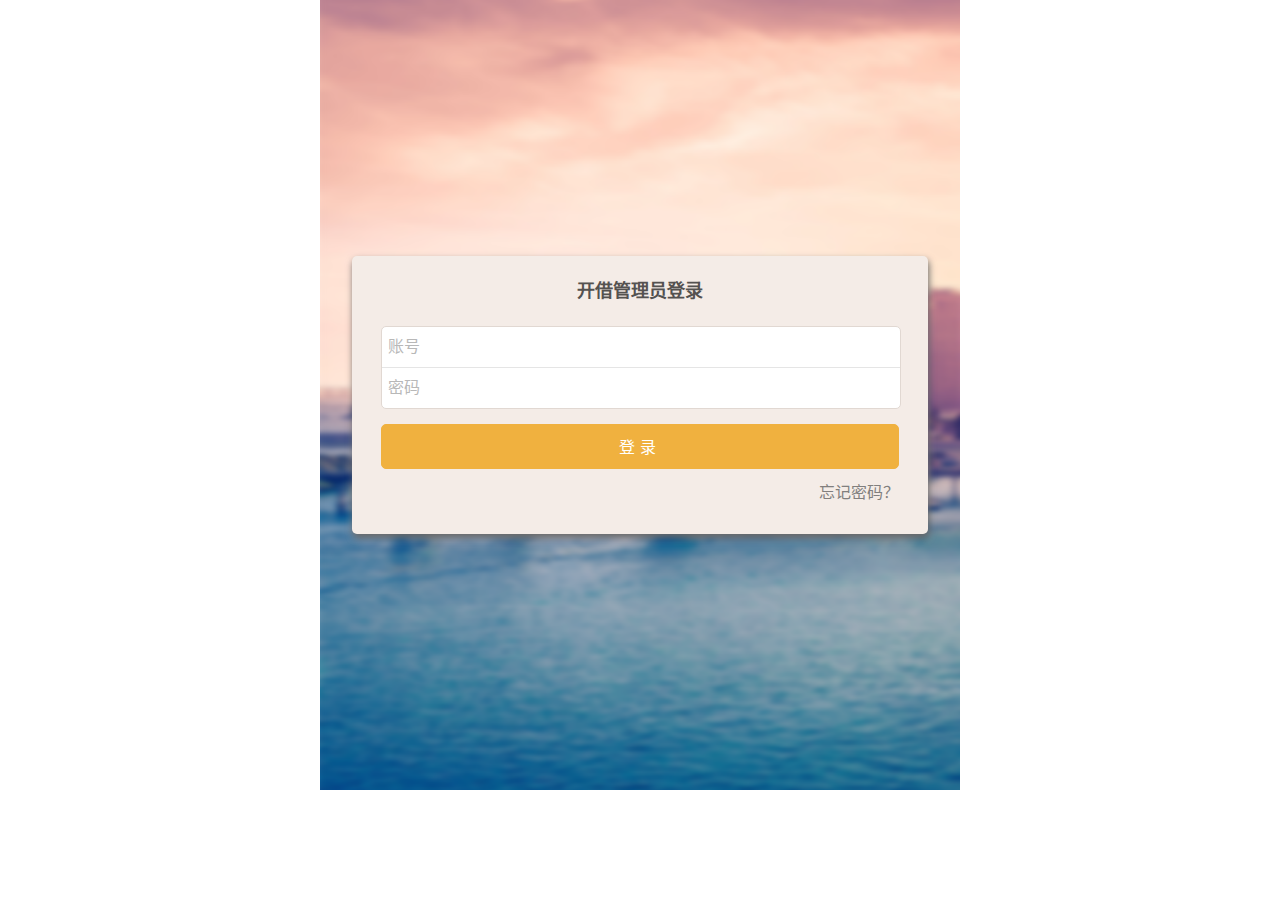
<file: index.html>
<!DOCTYPE html>
<html lang="zh-cn">
<head>
	<meta charset="UTF-8">
	<title>开借</title>
	<meta name="viewport" content="user-scalable=no,initial-scale=1.0,maximum-scale=1.0,width=device-width">
	<link rel="stylesheet" type="text/css" href="css/reset.css">
	<link rel="stylesheet" type="text/css" href="css/login.css">
</head>
<body>
	<div class="login_bg clearfix">
		<form action="">
		<div class="login_ban clearfix">
			<h2>开借管理员登录</h2>
			<div class="login_content">
				<p style="border-bottom: 1px solid #e5e5e5;" class="clearfix">
					<label for="username">账号</label>
					<input type="text" id="username" name="uname">
				</p>
				<p class="clearfix">
					<label for="password">密码</label>
					<input type="password" id="password" name="upass" >
				</p>				
			</div>
			<div class="login_submit">
				<input type="submit" value="登录">
			</div>
			<div class="login_forget">
				<a href="">忘记密码？</a>
			</div>
		</div>
		</form>
	</div>
</body>
</html>
</file>
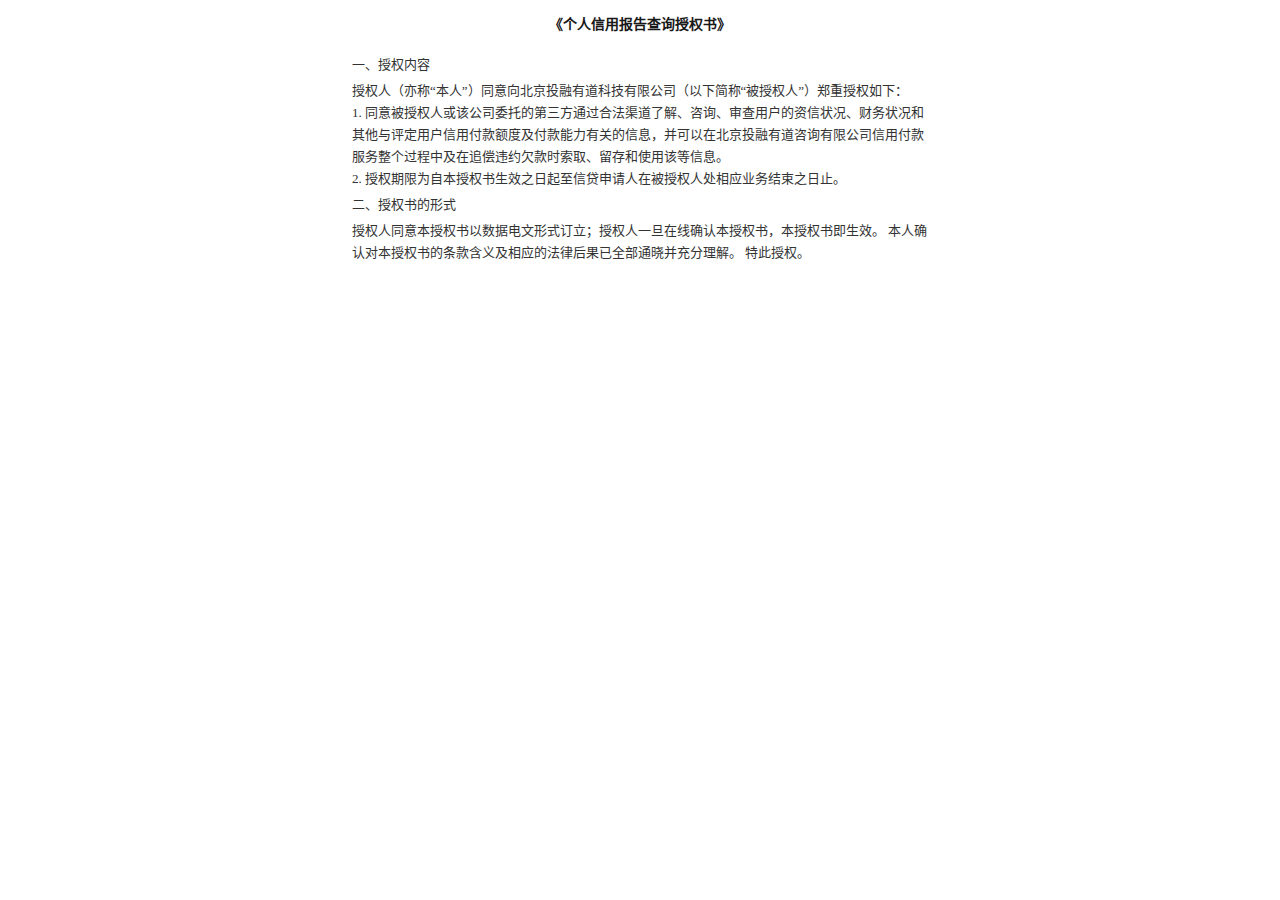
<file: agreement.html>
<!DOCTYPE html>
<html lang="zh-cn">
<head>
	<meta charset="UTF-8">
	<title>《个人信用报告查询授权书》</title>
	<meta name="viewport" content="user-scalable=no,initial-scale=1.0,maximum-scale=1.0,width=device-width">
	<link rel="stylesheet" type="text/css" href="css/reset.css">
	<link rel="stylesheet" type="text/css" href="css/search.css">
</head>
<body>
	<div class="agreement_all">
		<h2>《个人信用报告查询授权书》</h2>
		<div>
			<h3>一、授权内容</h3>
			<p>授权人（亦称“本人”）同意向北京投融有道科技有限公司（以下简称“被授权人”）郑重授权如下：</p>
			<p>
				1. 同意被授权人或该公司委托的第三方通过合法渠道了解、咨询、审查用户的资信状况、财务状况和其他与评定用户信用付款额度及付款能力有关的信息，并可以在北京投融有道咨询有限公司信用付款服务整个过程中及在追偿违约欠款时索取、留存和使用该等信息。
			</p>
			<p>
				2. 授权期限为自本授权书生效之日起至信贷申请人在被授权人处相应业务结束之日止。 				
			</p>
			<h3>二、授权书的形式</h3>
			<p>
				授权人同意本授权书以数据电文形式订立；授权人一旦在线确认本授权书，本授权书即生效。 本人确认对本授权书的条款含义及相应的法律后果已全部通晓并充分理解。 特此授权。
			</p>
		</div>
	</div>
</body>
</html>
</file>
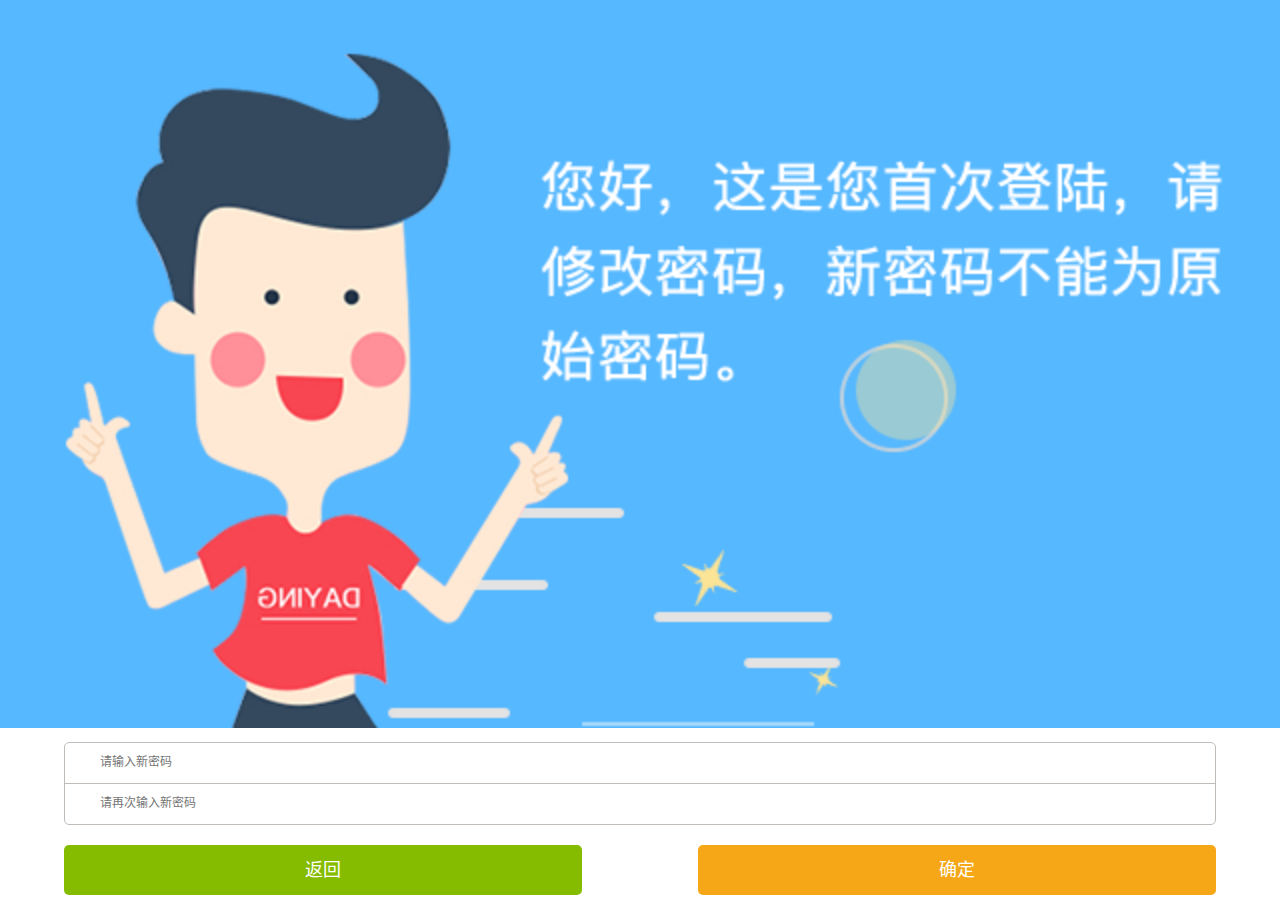
<file: modifyone.html>
<!DOCTYPE html>
<html lang="zh-cn">
<head>
	<meta charset="UTF-8">
	<title>修改密码</title>
	<meta name="viewport" content="user-scalable=no,initial-scale=1.0,maximum-scale=1.0,width=device-width">
	<link rel="stylesheet" type="text/css" href="css/reset.css">
	<link rel="stylesheet" type="text/css" href="css/modify.css">
</head>
<body>
	<div class="modify">
		<div class="modify_bg">
			<img src="images/modify_bg2.png" >
		</div>
		<div class="modify_content">
			<div class="modify-form">
				<form action="">
					<p>
						<input type="password" name="" id="" placeholder="请输入新密码" >
					</p>
					<p style="border:none">
						<input type="password" name="" id="" placeholder="请再次输入新密码" >
					</p>
				</form>
			</div>
			<div class="modify_btn">
				<a href="" class="sure">返回</a>
				<a href="" class="next">确定</a>
			</div>
		</div>
	</div>
</body>
</html>
</file>
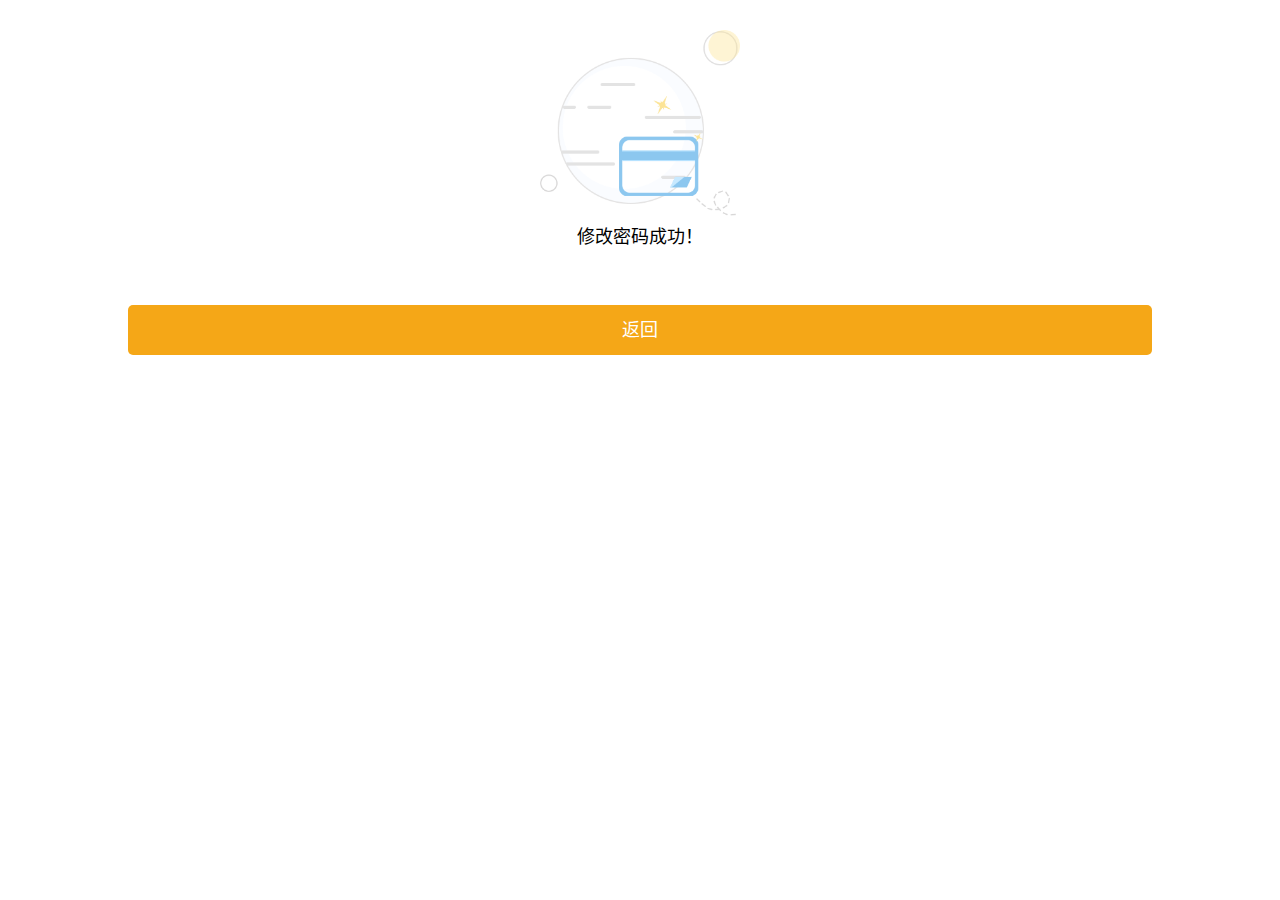
<file: modifysuccess.html>
<!DOCTYPE html>
<html lang="zh-cn">
<head>
	<meta charset="UTF-8">
	<title></title>
	<meta name="viewport" content="user-scalable=no,initial-scale=1.0,maximum-scale=1.0,width=device-width">
	<link rel="stylesheet" type="text/css" href="css/reset.css">
	<link rel="stylesheet" type="text/css" href="css/modify.css">
</head>
<body>
	<div class="result_all">
		<div class="result_part1">
			<img src="images/m-success.png" height="186" width="200">			
		</div>
		<p>
			修改密码成功！
		</p>		
		<div class="result_btn">
			<a href="" >返回</a>			
		</div>
		
	</div>
</body>
</html>
</file>
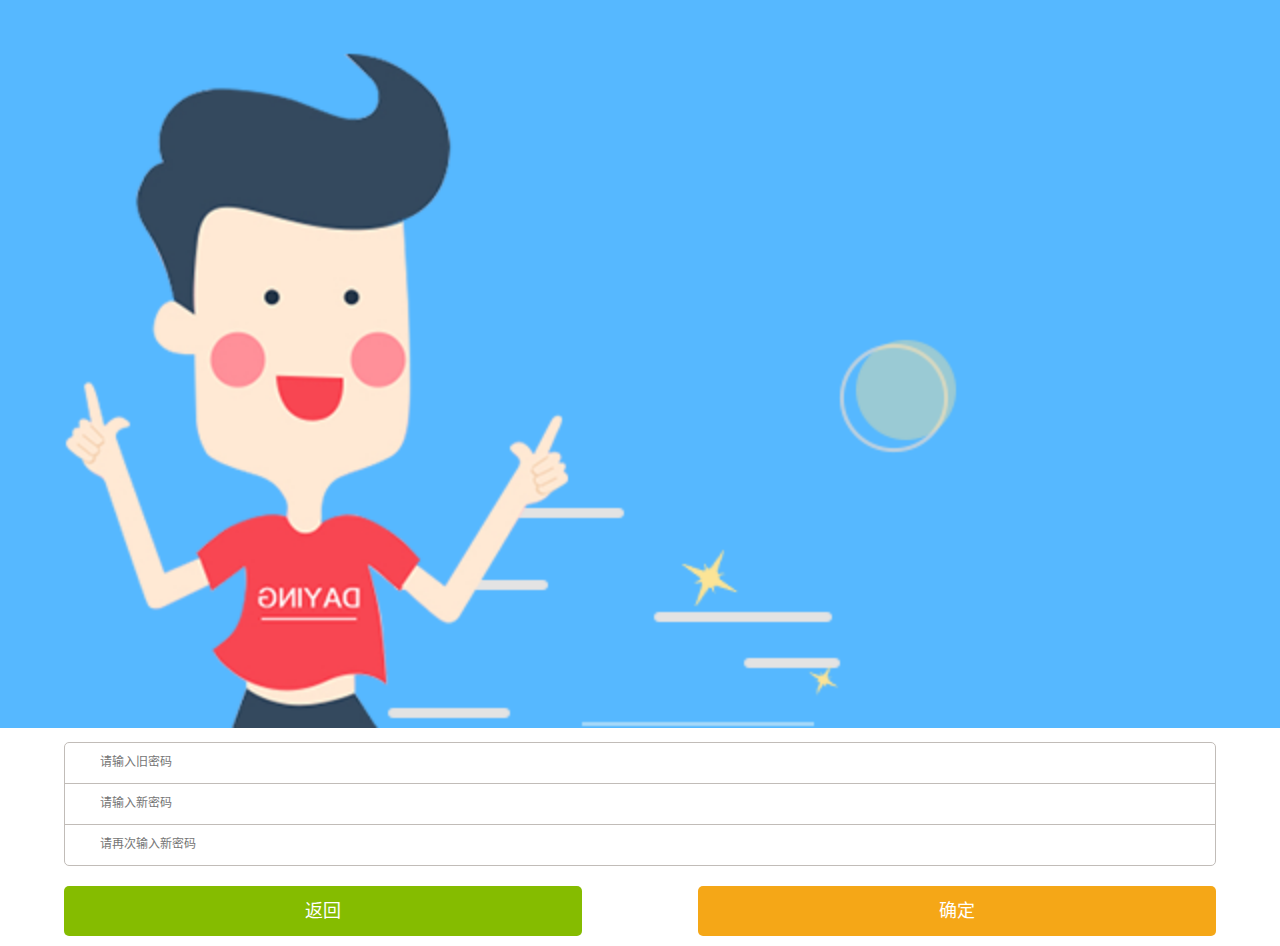
<file: modifytwo.html>
<!DOCTYPE html>
<html lang="zh-cn">
<head>
	<meta charset="UTF-8">
	<title>修改密码</title>
	<meta name="viewport" content="user-scalable=no,initial-scale=1.0,maximum-scale=1.0,width=device-width">
	<link rel="stylesheet" type="text/css" href="css/reset.css">
	<link rel="stylesheet" type="text/css" href="css/modify.css">
</head>
<body>
	<div class="modify">
		<div class="modify_bg">
			<img src="images/modify_bg.png" >
		</div>
		<div class="modify_content">
			<div class="modify-form">
				<form action="">
					<p>
						<input type="password" name="" id="" placeholder="请输入旧密码" >
					</p>
					<p>
						<input type="password" name="" id="" placeholder="请输入新密码" >
					</p>
					<p style="border:none">
						<input type="password" name="" id="" placeholder="请再次输入新密码" >
					</p>					
				</form>
			</div>
			<div class="modify_btn">
				<a href="" class="sure">返回</a>
				<a href="" class="next">确定</a>
			</div>
		</div>
	</div>
</body>
</html>
</file>
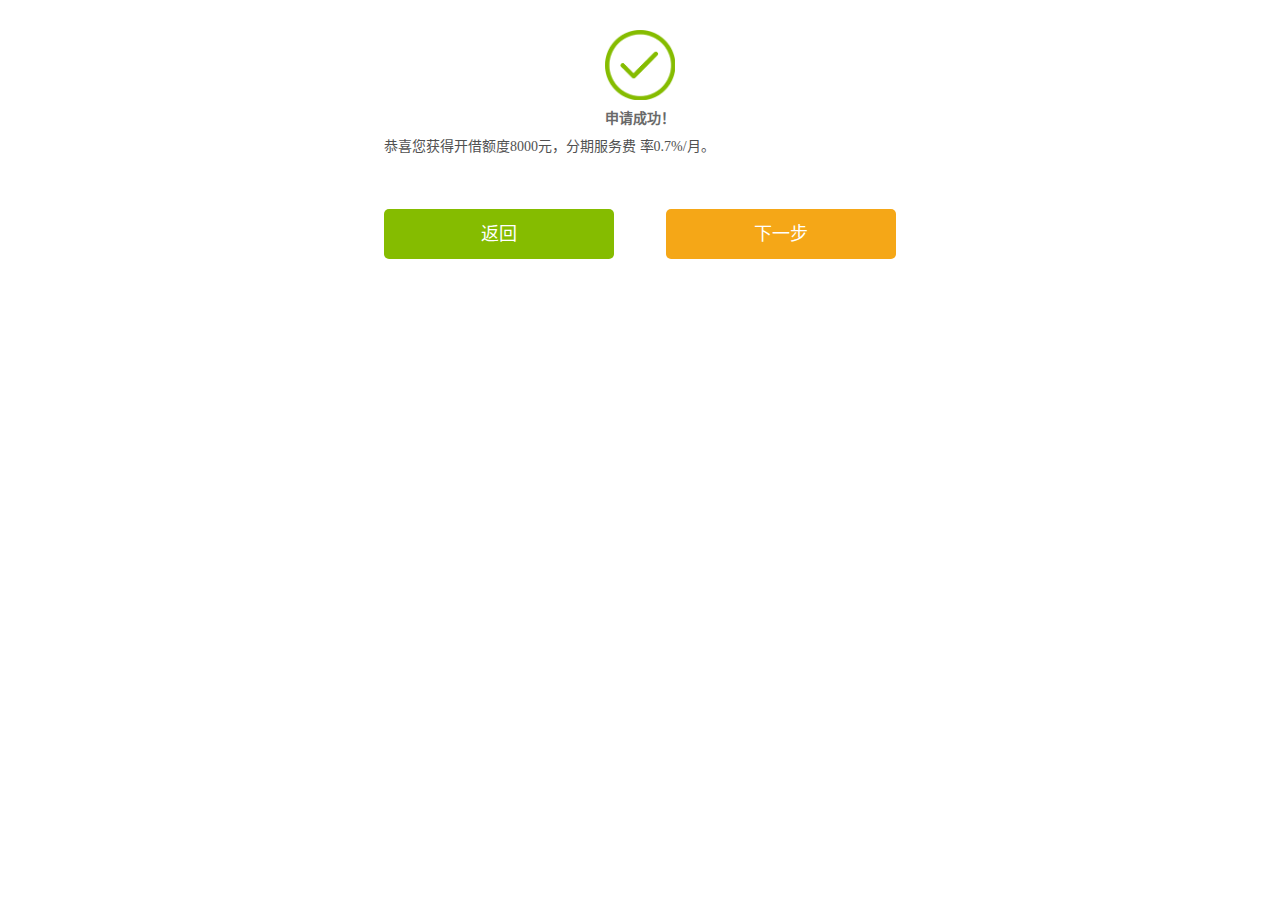
<file: result.html>
<!DOCTYPE html>
<html lang="zh-cn">
<head>
	<meta charset="UTF-8">
	<title>欢迎您申请开借</title>
	<meta name="viewport" content="user-scalable=no,initial-scale=1.0,maximum-scale=1.0,width=device-width">
	<link rel="stylesheet" type="text/css" href="css/reset.css">
	<link rel="stylesheet" type="text/css" href="css/search.css">
</head>
<body>
	<div class="result_all">
		<div class="result_part1">
			<img src="images/success.png" height="70" width="70">
			<img src="images/kong.png" height="120" width="110" style="display:none;">
		</div>
		<h2>申请成功！</h2>
		<p>
			恭喜您获得开借额度8000元，分期服务费
			率0.7%/月。
		</p>
		<p style="text-align:center;display:none">
			您提交的数据需要人工审核请耐心等候！
		</p>
		<div class="result_btn">
			<a href="" class="sure">返回</a>
			<a href="" class="next">下一步</a>
		</div>
		
	</div>
</body>
</html>
</file>
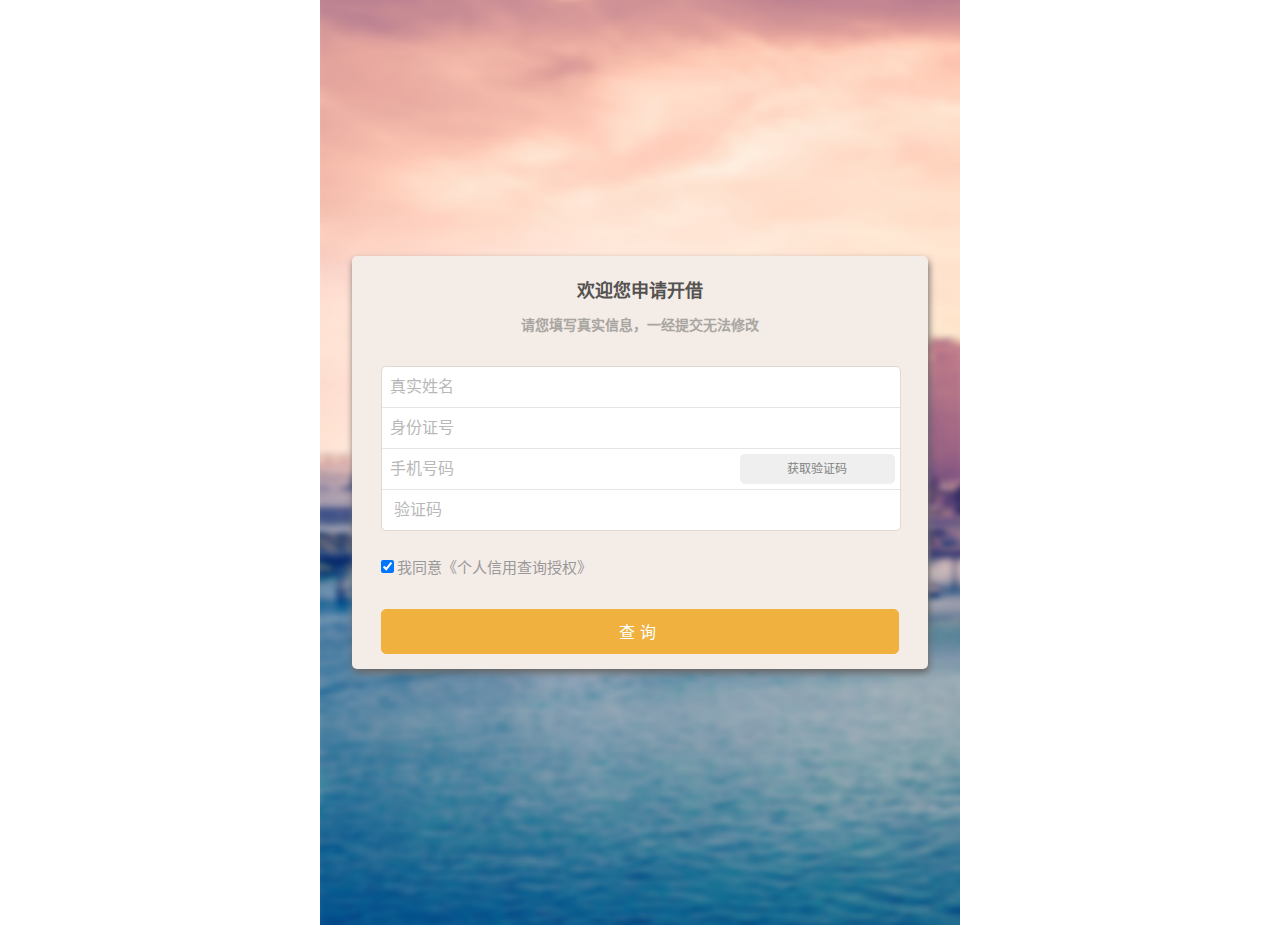
<file: search.html>
<!DOCTYPE html>
<html lang="zh-cn">
<head>
	<meta charset="UTF-8">
	<title>欢迎您申请开借</title>
	<meta name="viewport" content="user-scalable=no,initial-scale=1.0,maximum-scale=1.0,width=device-width">
	<link rel="stylesheet" type="text/css" href="css/reset.css">
	<link rel="stylesheet" type="text/css" href="css/search.css">
</head>
<body>
	<div class="login_bg clearfix">
		<form action="">
		<div class="login_ban clearfix">
			<h2>欢迎您申请开借</h2>
			<h3>请您填写真实信息，一经提交无法修改 </h3>
			<div class="login_content">
				<p class="clearfix br-bt">
					<label for="username">真实姓名</label>
					<input type="text" id="username" name="uname">
				</p>
				<p class="clearfix br-bt">
					<label for="idcard">身份证号</label>
					<input type="text" id="idcard" name="idcard" >
				</p>
				<p class="clearfix br-bt">
					<label for="phone">手机号码</label>
					<input type="text" id="phone" name="phone">
					<input type="button" id="btn" value="获取验证码" />  
				</p>
				<p class="clearfix">
					<label for="record">验证码&nbsp;&nbsp;</label>
					<input type="text" id="record" name="record" >
				</p>				
			</div>
			<div class="search_agree">
				<input type="checkbox" checked="">
				<a href="agreement.html">我同意《个人信用查询授权》</a>
			</div>
			<div class="login_submit">
				<input type="submit" value="查询">
			</div>
			
		</div>
		</form>
	</div>

<script type="text/javascript">  
var wait=60;  
function time(o) {  
        if (wait == 0) {  
            o.removeAttribute("disabled");            
            o.value="免费获取验证码";  
            wait = 60;  
        } else {  
            o.setAttribute("disabled", true);  
            o.value="重新发送(" + wait + ")";  
            wait--;  
            setTimeout(function() {  
                time(o)  
            },  
            1000)  
        }  
    }  
document.getElementById("btn").onclick=function(){time(this);}  
</script>  
</body>
</html>
</file>
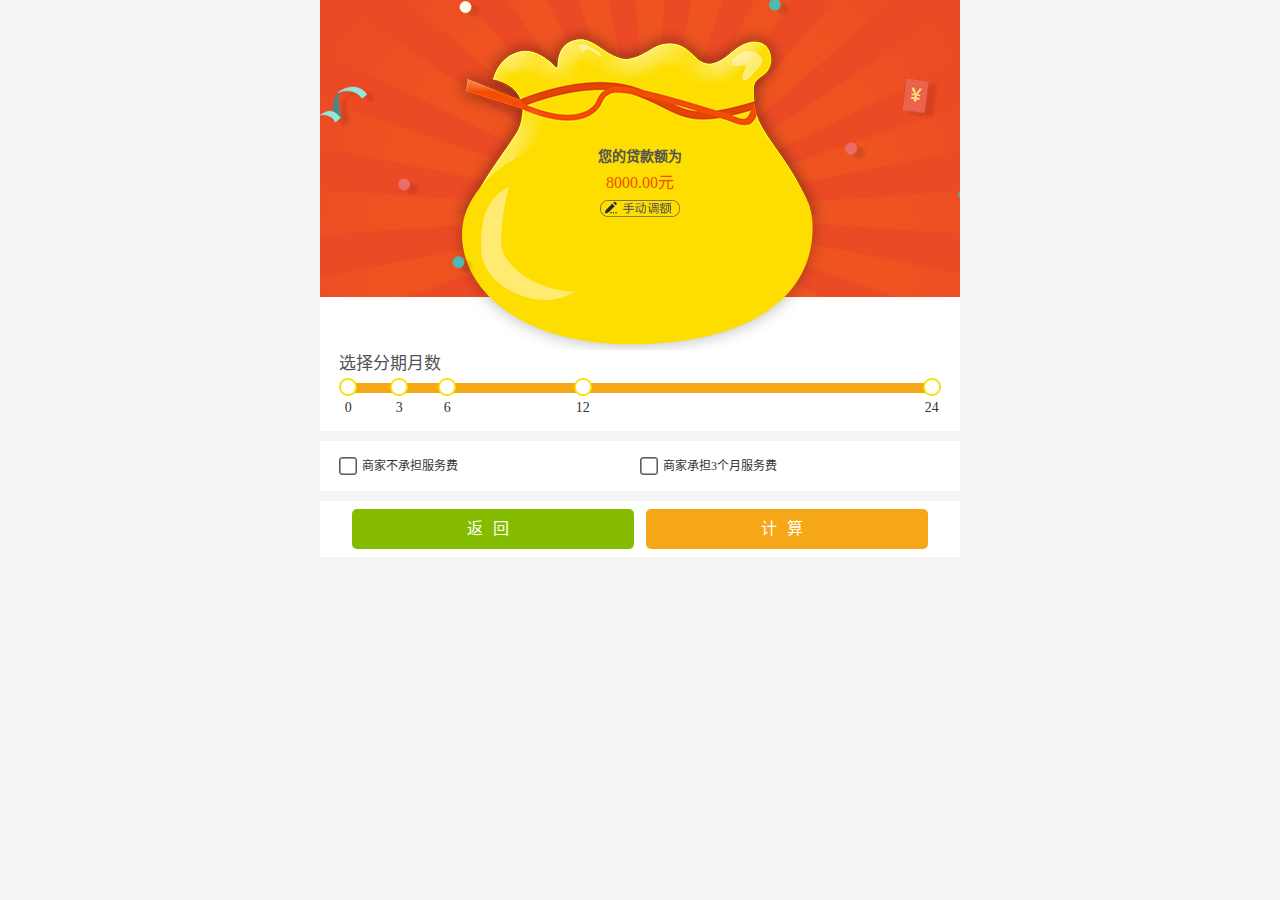
<file: stages.html>
<!DOCTYPE html>
<html lang="zh-cn">
<head>
	<meta charset="UTF-8">
	<title>欢迎您申请开借</title>
	<meta name="viewport" content="user-scalable=no,initial-scale=1.0,maximum-scale=1.0,width=device-width">
	<link rel="stylesheet" type="text/css" href="css/reset.css">
	<link rel="stylesheet" type="text/css" href="css/search.css">
	<script type="text/javascript" src="js/jquery.js"></script>
</head>
<body style="background:#f4f4f4">
	<div class="stages_bg clearfix">
		<img src="images/stages_bg.png" class="bg">
		<div class="stages_money">
			<em>您的贷款额为</em>
			<span><i class="dk_money">8000.00</i>元</span>
			<img src="images/modify.png" height="17" width="80" id="modify">
		</div>
		<div class="stages_page clearfix">
			<h2>选择分期月数</h2>
			<div class="stages_progress"></div>
			<div class="stages_month">
				<p style="left:0%">
					<input type="radio" name="month" class="month_label" id="month0">
					<label>0</label>
				</p>
				<p style="left:5.5%">
					<input type="radio" name="month" class="month_label" id="month3">
					<label>3</label>
				</p>
				<p style="left:10.5%">
					<input type="radio" name="month" class="month_label" id="month6">
					<label>6</label>
				</p>
				<p style="left:30%">
					<input type="radio" name="month" class="month_label" id="month12">
					<label>12</label>
				</p>
				<p style="float: right;right:0px;">
					<input type="radio" name="month" class="month_label" id="month24">
					<label>24</label>
				</p>
			</div>
		</div>
	</div>
	<div class="stages_selct clearfix">
		<p>
			<input type="radio" name="stages" class="label" id="stages1">
			<label for="stages1">商家不承担服务费</label>
		</p>
		<p>
			<input type="radio" name="stages" class="label" id="stages2">
			<label for="stages2">商家承担3个月服务费</label>
		</p>
		<p style="display:none" class="server_six">
			<input type="radio" name="stages" class="label" id="stages3">
			<label for="stages3">商家承担6个月服务费</label>
		</p>
	</div>
	<div class="stage_m_1 stage_m" style="display:none;">
		<p style="margin-bottom:0">
			您每月应还款总额为<span>2800</span>元，其中应还本金为<em>2800</em>元，应还服务费为<i>0</i>元。
		</p>		
	</div>
	<div class="stage_m_2 stage_m" style="display:none;">
		<p>
			您前<strong>3</strong>个月每月应还款总额为<span>2800</span>元，其中应还本金为<em>2800</em>元，应还服务费为<i>0</i>元。
		</p>	
		<p style="margin-bottom:0">
			您后<strong>6</strong>个月每月应还款总额为<span>2880</span>元，其中应还本金为<em>2800</em>元，应还服务费为<i>80</i>元。
		</p>	
	</div>
	<div class="stages_foot">
		<a href="" class="left">返回</a>
		<a href="javascript:; " class="right calculator" id="calculator" >计算</a>
	</div>
	<div class="adjustment" style="display:none">
		<div class="adjustment_btm"></div>
		<div class="adjustment_cont">
			<img src="images/close.png" height="18" width="18" id="close_img">
			<input type="text" class="input_money" value="输入您的贷款金额" onkeyup="value=value.replace(/[^\d]/g,'') " 
      onbeforepaste="clipboardData.setData('text',clipboardData.getData('text').replace(/[^\d]/g,''))" >
			<a href="javascript:;" class="submit_money">确定</a>
		</div>
	</div>
	<script type="text/javascript">
	$(function(){
		//弹出层-调整额度
		$("#modify").click(function() {
			$(".adjustment").show();
		});
		$("#close_img").click(function() {
			$(".adjustment").hide();
		});

		//更改金额输入框内容
		$(".input_money").focus(function(){
			if($(this).val() == '输入您的贷款金额'){
				$(this).val(" ");
			}
		});
		$(".input_money").blur(function(){
			if($(this).val() == ' '){
				$(this).val("输入您的贷款金额");
			}
		});

		//提交更改的金额
		$(".submit_money").click(function() {
			var input_money = $(".input_money").val();
			var dk_money    = $(".dk_money").text();
			//parseInt(input_money)
			//alert(typeof(parseInt(dk_money)));
			if(parseInt(input_money)>parseInt(dk_money)){
				alert("亲，您的输入金额不能大于您的贷款额");
				$(".input_money").val(" ");
			}else if(input_money=="输入您的贷款金额" || input_money==" "){
				alert("亲，您的输入金额不能为空");
				$(".input_money").val(" ");
			}else{
				$(".dk_money").html(input_money);
				$(".adjustment").hide();
			}
		});

		//选择分期月数 对承担服务费的显隐性控制
		$(".stages_month p").click(function() {
			var index = $(".stages_month p");
			var stages_selct = $(".stages_selct input");
			stages_selct.removeAttr("checked");
			if($(this).index()==0){
				$(".stages_selct").hide();
			}else{
				$(".stages_selct").show();
			}
			if($(this).index()>1){
				$(".server_six").show();
			}else{
				$(".server_six").hide();
			}	
		});
		
		//计算
		$("#calculator").click(function() {
			var rd_01 = $("#stages1");
			var rd_02 = $("#stages2");
			var rd_03 = $("#stages3");
			if(rd_01.attr("checked")){
				$(".stage_m_1").show();
				$(".stage_m_2").hide();
			}
			if(rd_02.attr("checked")){
				$(".stage_m_1").hide();
				$(".stage_m_2").show();
			}
			if(rd_03.attr("checked")){
				$(".stage_m_1").hide();
				$(".stage_m_2").show();
			}
		});
	});
	</script>
</body>
</html>
</file>
<file: css/login.css>
@charset "utf-8";
body{max-width: 640px;margin:auto;}
/**login**/
.login_bg{background:url(../images/login_bg.png) no-repeat;width:100%;height: auto; background-size: 100% 100%;overflow: hidden;min-height: 736px;}
.login_ban{background-color: #f4ece7;border-radius: 5px;width:90%;margin: 40% 5%;box-shadow: 1px 4px 7px #696969;}
.login_ban h2{text-align: center;font-size: 18px;color: #545250;height: 70px;line-height: 70px;}

.login_content{background: #fff;width:90%;margin:0% 5%;border-radius: 5px;border: 1px solid #E1D8D2}
.login_content label{font-size:16px; color:#b8b8b8;float: left; text-align: center;float: left;width: 45px;height: 40px;line-height: 40px;}
.login_content input{height: 40px;line-height: 40px;width:80%;border:none;color: #828282;}
.login_submit{margin:15px 0;}
.login_submit input{background: #f0b13f;width:90%;margin:0% 5%;border-radius: 5px;border: 1px solid #f0b13f;height: 45px;line-height: 45px;color: #fff;font-size: 16px;letter-spacing: 5px;}

.login_forget{width: 90%;margin: 0% 5%;text-align: right;height: 50px;}
.login_forget a{font-size: 16px;color: #817F7E;}
</file>
<file: css/modify.css>
/**密码修改成功**/
.result_all{width:80%;margin:0 auto;}
.result_all p{font-size: 14px;color: #000;line-height:35px;text-align: center;font-size: 18px;}
.result_part1{text-align: center;}
.result_part1 img{margin:30px 0px 0;text-align: center;}
.result_btn a{height: 50px;line-height: 50px;width:100%;display: block;text-align: center;color: #fff;background:#f5a717;font-size: 18px;border-radius: 5px;margin:50px 0px;}

/**修改密码1**/
.modify{width:100%;margin:0 auto;}
.modify_bg {text-align: center;}
.modify_bg img{width:100%;}
.modify_content{width:90%;margin:0 auto;}
.modify-form{border:1px solid #c1bcb8;border-radius: 5px;margin:10px 0px;}
.modify-form p{border-bottom: 1px solid #c1bcb8}
.modify-form input{width: 94%;height: 30px;padding: 5px 0px;border: none;margin: 0px 3%;}
.modify_btn a{height: 50px;line-height: 50px;width:45%;display: block;text-align: center;color: #fff;font-size: 18px;border-radius: 5px;margin:10px 0px;}
.modify_btn a.sure{background:#85bc00;float: left;}
.modify_btn a.next{background:#f5a717;float: right;}
</file>
<file: css/search.css>
@charset "utf-8";
body{max-width: 640px;margin:auto;}
input{font-family: 'Microsoft Yahei'}
input[type="radio"],input[type="button"], input[type="submit"], input[type="reset"] {-webkit-appearance: none;}
/**search**/
.login_bg{background:url(../images/login_bg.png) no-repeat;width:100%;height: auto; background-size: 100% 100%;overflow: hidden;min-height: 736px;}
.login_ban{background-color: #f4ece7;border-radius: 5px;width:90%;margin: 40% 5%;box-shadow: 1px 4px 7px #696969;}
.login_ban h2{text-align: center;font-size: 18px;color: #545250;height: 60px;line-height: 70px;}
.login_ban h3{text-align: center;font-size: 14px;color: #A9A6A2;height: 50px;line-height: 20px;}
.login_content{background: #fff;width:90%;margin:0% 5%;border-radius: 5px;border: 1px solid #E1D8D2}
.login_content label{font-size:16px; color:#b8b8b8;float: left; text-align: center;width: 80px;height: 40px;line-height: 40px;}
.login_content input{height: 40px;line-height: 40px;width:68%;border:none;color: #828282}
.login_content input#phone{width:30%;}
.login_content input#btn{width:30%;float: right;height: 30px;line-height: 30px;margin:5px 5px;border-radius: 5px;}
.login_submit{margin:15px 0;}
.login_submit input{background: #f0b13f;width:90%;margin:0% 5%;border-radius: 5px;border: 1px solid #f0b13f;height: 45px;line-height: 45px;color: #fff;font-size: 16px;letter-spacing: 5px;}

.search_agree{width: 90%;margin:5%;height: 20px;}
.search_agree a{font-size: 15px;color: #999;}

.br-bt{border-bottom: 1px solid #e5e5e5;}

/**agreement**/
.agreement_all{width:90%;padding:0% 5%;}
.agreement_all h2{font-size: 14px;color: #191919;text-align: center;height: 50px;line-height: 50px;}
.agreement_all h3{font-size: 13px;color: #323232;font-weight: normal;height: 30px;line-height: 30px;}
.agreement_all  p{font-size: 13px;line-height: 22px;}

 
/**result**/
.result_all{width:80%;margin:0 auto;}
.result_all h2{text-align: center;font-size: 14px;color: #696969;line-height: 30px;} 
.result_all p{font-size: 14px;color: #515151;line-height: 25px;}
.result_part1{text-align: center;}
.result_part1 img{margin:30px 0px 0;text-align: center;}
.result_btn a{height: 50px;line-height: 50px;width:45%;display: block;text-align: center;color: #fff;font-size: 18px;border-radius: 5px;margin:50px 0px;}
.result_btn a.sure{background:#85bc00;float: left;}
.result_btn a.next{background:#f5a717;float: right;}

/**stages**/
.stages_bg{position: relative;background: #fff;}
.stages_bg img.bg{width:100%;}
.stages_money{position: absolute;text-align: center;margin-top: -32%;width: 100%;}
.stages_money em{display: block;color: #535353;font-size: 14px;}
.stages_money span{display: block;line-height: 35px;font-size: 16px;color: #f34d03;}
.stages_money img{text-align: center;}

.stages_foot{background:#fff;width: 90%;height: 40px;padding:8px 5%;margin-top: 10px;}
.stages_foot a{background: #85bc00;font-size: 16px;color: #fff;display: block;border-radius: 5px;width:49%;text-align: center;height: 40px; line-height: 40px;letter-spacing: 10px;}
a.calculator{background: #f5a717;}

.stages_page{width:94%;margin:0px 3%;padding-bottom: 15px;}
.stages_page h2{font-size: 17px;color: #535353;font-weight: normal;}

.stages_progress{background: #f5a717;height: 10px;overflow: hidden;width:96%;margin:10px auto;border-radius: 5px;position: relative;}
.stages_month{position: relative;margin-top: -25px;z-index: 999}
.stages_month p{width:18px;text-align: center;font-size: 14px;float: left;position: relative;}

.stage_m{background:#fff;width:94%;padding:10px 3%;margin: 10px 0px;}
.stage_m p{font-size: 14px;margin-bottom: 5px;line-height: 25px;text-align: justify;}
.stage_m p span,.stage_m p em,.stage_m p i,.stage_m p strong{font-weight: bold;color: #ff2f2f;}

.month_label {cursor: pointer;background: url(../images/m_radio1.png) no-repeat;padding-left: 23px;background-size: 18px 18px;height: 18px;width: 18px;}
.month_label:checked {background: url(../images/m_radio2.png) no-repeat;background-size: 18px 18px;}


.stages_selct{background:#fff;margin-top: 10px;padding:10px 3%;width:94%;}
.stages_selct p{float: left;width:50%;line-height: 30px;}


.adjustment_btm{display: block; position: absolute;  top: 0%;  left: 0%;  width: 100%;  height: 100%;  background-color: black;  z-index:1001;  -moz-opacity: 0.7;  opacity:.70;  filter: alpha(opacity=70);}
.adjustment_cont{display: block;position: absolute;top: 25%;left: 18%;width: 71%;height: 42%;z-index: 1002;overflow: auto;background: url(../images/money_bg.png) no-repeat top center;background-size: 100% auto}
.adjustment_cont img{float: right;margin-right: 18%;margin-top: 3%;}
.adjustment_cont input{border-radius: 20px;height: 20px;line-height: 20px;padding: 5px 0px;width: 65%;margin-top: 28%;margin-left: 14%;border: 1px solid #fff;text-align: center;font-size: 15px;color: #ff765e; }
.adjustment_cont a{display: block;border-radius: 20px;height: 20px;line-height: 20px;padding: 5px 0px;width: 65%;margin-top: 8%;margin-left: 14%;border: 1px solid #fff;text-align: center;background: #fff;font-size: 15px;color: #ff765e; }



/**更改radio的样式**/
.label {cursor: pointer;background: url(../images/radio1.png) no-repeat;padding-left: 23px;background-size: 18px 18px;height: 18px;width: 18px;float: left;margin-top: 6px;}
.label:checked {background: url(../images/radio2.png) no-repeat;background-size: 18px 18px;}
</file>
